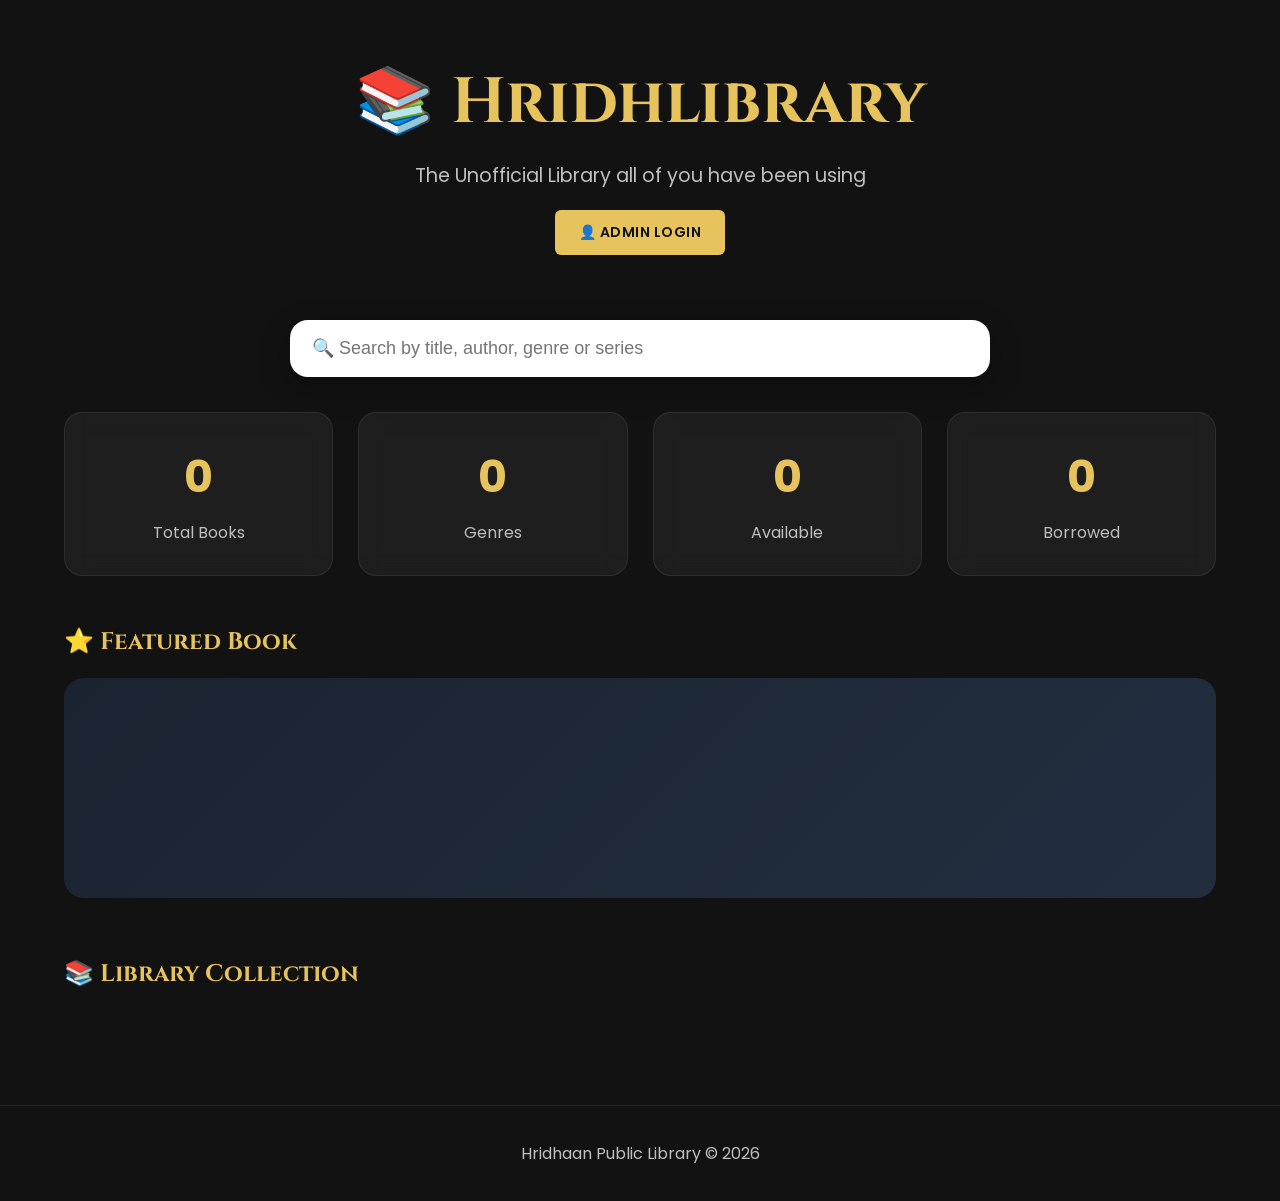
<file: index.html>
<!DOCTYPE html>
<html lang="en">

<head>

    <meta charset="UTF-8">
    <meta name="viewport" content="width=device-width, initial-scale=1.0">

    <title>Hridhaan Public Library</title>

    <!-- Google Fonts -->
    <link rel="preconnect" href="https://fonts.googleapis.com">
    <link rel="preconnect" href="https://fonts.gstatic.com" crossorigin>

    <link href="https://fonts.googleapis.com/css2?family=Cinzel:wght@600;700&family=Poppins:wght@300;400;500;600&display=swap" rel="stylesheet">

    <link rel="stylesheet" href="CSS/style.css">

</head>

<body>

<div class="background"></div>

<header>
    <div class="hero">
        <h1>📚 Hridhlibrary</h1>
        <p>The Unofficial Library all of you have been using</p>
        <a href="admin.html" class="admin-btn">👤 Admin Login</a>
    </div>
</header>

<main>
    <!-- Search -->
    <section class="search-section">
        <input type="text" id="search" placeholder="🔍 Search by title, author, genre or series">
    </section>

    <!-- Stats -->
    <section class="stats">
        <div class="stat-card">
            <h2 id="books">0</h2>
            <p>Total Books</p>
        </div>
        <div class="stat-card">
            <h2 id="genres">0</h2>
            <p>Genres</p>
        </div>
        <div class="stat-card">
            <h2 id="available">0</h2>
            <p>Available</p>
        </div>
        <div class="stat-card">
            <h2 id="borrowed">0</h2>
            <p>Borrowed</p>
        </div>
    </section>

    <!-- Featured -->
    <section class="featured">
        <h2>⭐ Featured Book</h2>
        <div id="featuredBook"></div>
    </section>

    <!-- Library -->
    <section class="library-section">
        <h2>📚 Library Collection</h2>
        <div id="library"></div>
    </section>
</main>

<!-- Book Modal -->
<div id="modal" class="modal hidden">
    <div class="modal-content">
        <span id="closeModal">&times;</span>
        <div id="modalBody"></div>
    </div>
</div>

<!-- Request Modal -->
<div id="requestModal" class="modal hidden">
    <div class="modal-content request-modal">
        <span class="close" onclick="closeRequestModal()">&times;</span>
        <h2>📖 Request Book</h2>
        
        <div class="book-info-box">
            <p><strong id="reqBookTitle">-</strong></p>
            <p class="author" id="reqBookAuthor">-</p>
            <p class="status" id="reqBookStatus">Status</p>
        </div>

    <form onsubmit="event.preventDefault(); submitRequest();">

        <div class="form-group">
        <label for="reqName">Your Name</label>
        <input
            type="text"
            id="reqName"
            placeholder="Full Name"
            required>
        </div>

        <div class="form-row">

        <div class="form-group">
            <label for="reqClass">Class</label>
            <input
                type="text"
                id="reqClass"
                placeholder="e.g. 7"
                required>
        </div>

        <div class="form-group">
            <label for="reqSection">Section</label>
            <input
                type="text"
                id="reqSection"
                placeholder="A"
                required>
        </div>

        </div>

        <div class="form-group">

        <label for="reqPhone">Phone Number</label>

        <input
            type="tel"
            id="reqPhone"
            placeholder="9876543210"
            maxlength="10"
            pattern="[0-9]{10}"
            required>

        </div>

        <div class="form-row">

        <div class="form-group">
            <label for="reqRequestDate">Borrow Date</label>
            <input
                type="date"
                id="reqRequestDate"
                required>
        </div>

        <div class="form-group">
            <label for="reqReturnDate">Return Date</label>
            <input
                type="date"
                id="reqReturnDate"
                required>
        </div>

    </div>

    <button
        type="submit"
        class="submit-btn">

        📚 Borrow Book

    </button>

</form>

    </div>
</div>


<footer>
    <p>Hridhaan Public Library © 2026</p>
</footer>

<script src="JS/api.js"></script>
<script src="JS/app.js"></script>

</body>

</html>
</file>
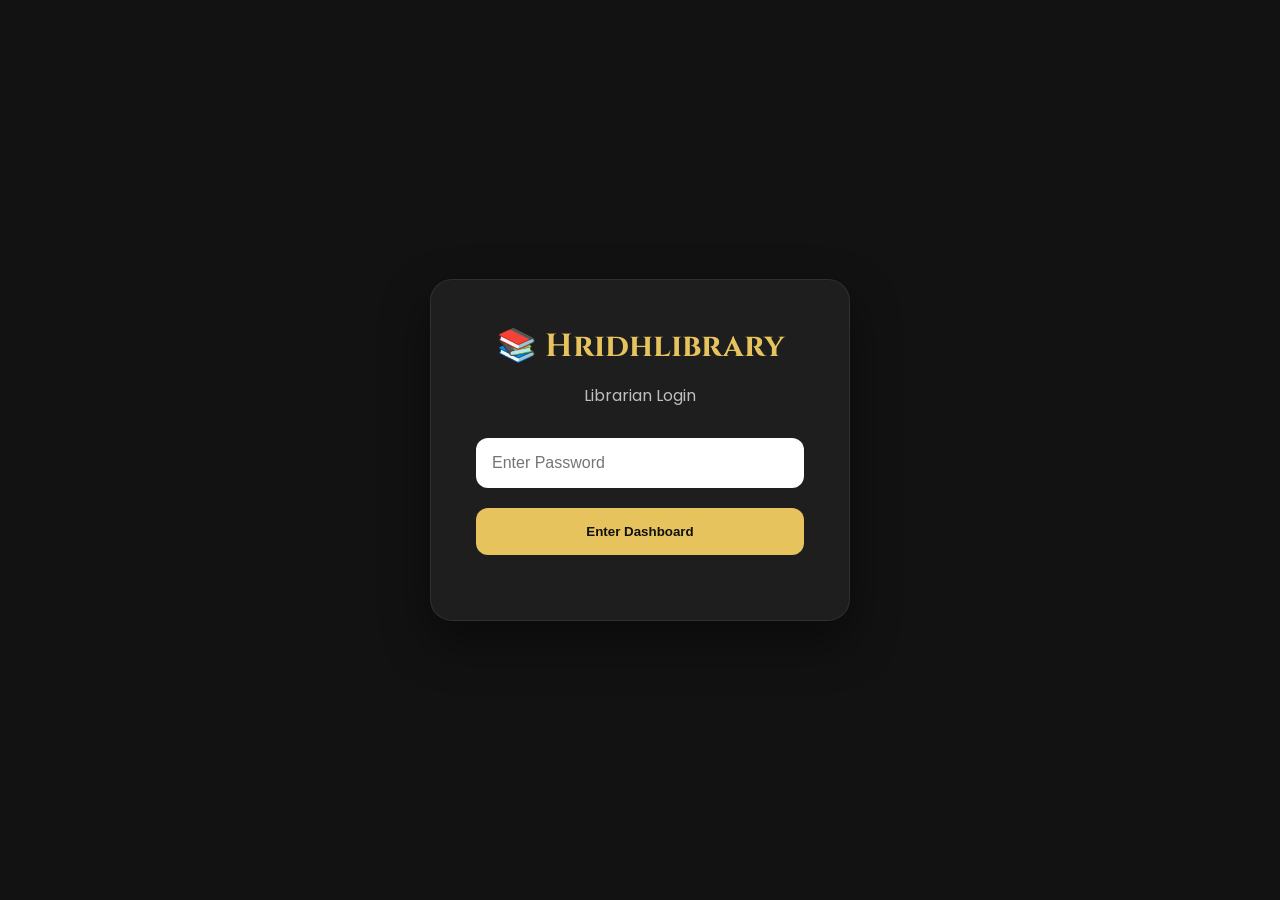
<file: admin.html>
<!DOCTYPE html>
<html lang="en">

<head>

    <meta charset="UTF-8">

    <meta name="viewport"
          content="width=device-width, initial-scale=1.0">

    <title>Hridhlibrary | Admin</title>

    <link rel="preconnect"
          href="https://fonts.googleapis.com">

    <link rel="preconnect"
          href="https://fonts.gstatic.com"
          crossorigin>

    <link href="https://fonts.googleapis.com/css2?family=Cinzel:wght@700&family=Poppins:wght@300;400;500;600;700&display=swap"
          rel="stylesheet">

    <link rel="stylesheet"
          href="CSS/admin.css">

</head>

<body>

<div class="background"></div>

<!-- ==========================
LOGIN SCREEN
========================== -->

<div id="loginScreen">

    <div class="login-card">

        <h1>

            📚 Hridhlibrary

        </h1>

        <p>

            Librarian Login

        </p>

        <input

            id="password"

            type="password"

            placeholder="Enter Password"

        >

        <button onclick="login()">

            Enter Dashboard

        </button>

        <p id="loginError"></p>

    </div>

</div>

<!-- ==========================
ADMIN DASHBOARD
========================== -->

<div id="dashboard"

     style="display:none;">

<header>

    <h1>

        📚 Hridhlibrary

    </h1>

    <p>

        Librarian Dashboard

    </p>

</header>

<!-- ==========================
STATISTICS
========================== -->

<section class="stats">

    <div class="stat-card">

        <h2 id="bookCount">

            0

        </h2>

        <p>

            Total Books

        </p>

    </div>

    <div class="stat-card">

        <h2 id="availableCount">

            0

        </h2>

        <p>

            Available

        </p>

    </div>

    <div class="stat-card">

        <h2 id="borrowedCount">

            0

        </h2>

        <p>

            Borrowed

        </p>

    

    

        

</section>

<!-- ==========================
TOOLBAR
========================== -->

<section class="toolbar">

    <input

        id="searchBooks"

        placeholder="🔍 Search books..."

    >

    <button

        id="addBookBtn"

        onclick="openAddModal()"

    >

        ➕ Add Book

    </button>
    

</section>

<!-- ==========================
BOOK TABLE
========================== -->

<section class="table-section">

    <table>

        <thead>

            <tr>

                <th>

                    Cover

                </th>

                <th>

                    Title

                </th>

                <th>

                    Author

                </th>

                <th>

                    Genre

                </th>

                <th>

                    Status

                </th>

                <th>

                    Actions

                </th>

            </tr>

        </thead>

        <tbody id="bookTable">

        </tbody>

    </table>

</section>
<!-- ==========================
PENDING REQUESTS
========================== -->


<!-- ==========================
BORROWED BOOKS
========================== -->

<section class="panel">

    <div class="panel-header">

        <h2>

            📚 Borrowed Books

        </h2>

    </div>

    <table>

        <thead>

            <tr>

                <th>Book</th>

                <th>Borrower</th>

                <th>Due Date</th>

                <th>Action</th>

            </tr>

        </thead>

        <tbody id="borrowedTable">

        </tbody>

    </table>

</section>

<!-- ==========================
ADD / EDIT BOOK MODAL
========================== -->

<div
class="modal hidden"
id="bookModal">

    <div class="modal-content">

        <span
        class="close"
        id="closeModal">&times;</span>

        <h2 id="modalTitle">Add New Book</h2>
        
        <input type="text" id="bookTitle" placeholder="Title" required>
        <input type="text" id="bookAuthor" placeholder="Author" required>
        <input type="text" id="bookGenre" placeholder="Genre" required>
        <input type="text" id="bookSeries" placeholder="Series">
        <input type="text" id="bookVolume" placeholder="Volume">
        <input type="text" id="bookCover" placeholder="Cover Image URL">
        <textarea id="bookSummary" placeholder="Summary"></textarea>
        
        <select id="bookStatus">
            <option value="Available">Available</option>
            <option value="Borrowed">Borrowed</option>
        </select>

        <div class="modal-buttons">
            <button class="save-btn" onclick="saveBook()">Save Book</button>
            <button class="cancel-btn" onclick="closeBookModal()">Cancel</button>
        </div>
    </div>
</div>

<!-- DELETE MODAL -->
<div class="modal hidden" id="deleteModal">
    <div class="modal-content">
        <span class="close" id="closeDeleteModal">&times;</span>
        <h2>Delete Book?</h2>
        <p>Are you sure you want to delete this book?</p>
        <div class="modal-buttons">
            <button class="delete-btn" id="confirmDelete">Delete</button>
            <button class="cancel-btn" onclick="closeDeleteModal()">Cancel</button>
        </div>
    </div>
</div>

</div>

<script src="JS/api.js"></script>

<script src="JS/admin.js"></script>



<div id="returnModal" class="modal hidden">

    <div class="modal-content">

        <h2>Return Confirmation</h2>

        <p id="returnBook"></p>

        <div class="modal-buttons">

            <button
                class="save-btn"
                onclick="returnedNormally()">

                ✅ Returned Normally

            </button>

            <button
                class="delete-btn"
                onclick="borrowCancelled()">

                ❌ Borrow Cancelled

            </button>

            <button
                class="cancel-btn"
                onclick="closeReturnModal()">

                Cancel

            </button>

        </div>

    </div>

</div>






</body>

</html>
</file>
<file: CSS/style.css>
/* ===========================================
   Hridhaan Public Library
   style.css
=========================================== */

*{
    margin:0;
    padding:0;
    box-sizing:border-box;
}

:root{
    --bg:#121212;
    --card:#1E1E1E;
    --card2:#2B2B2B;
    --gold:#E6C35C;
    --text:#F5F5F5;
    --muted:#BFBFBF;
    --green:#41D97A;
    --red:#FF6464;
}

html{
    scroll-behavior:smooth;
}

body{
    font-family:'Poppins',sans-serif;
    background:var(--bg);
    color:var(--text);
    min-height:100vh;
    overflow-x:hidden;
}

/* Background */
.background{
    position:fixed;
    inset:0;
    z-index:-1;
    background:#121212;
}

/* Header */
header{
    padding:60px 20px 30px;
    text-align:center;
}

.hero h1{
    font-family:'Cinzel',serif;
    font-size:4rem;
    color:var(--gold);
    margin-bottom:15px;
}

.hero p{
    color:var(--muted);
    font-size:1.2rem;
}

/* Search */
.search-section{
    display:flex;
    justify-content:center;
    margin:35px 0;
}

#search{
    width:700px;
    max-width:92%;
    padding:18px 22px;
    border:none;
    border-radius:18px;
    font-size:18px;
    background:white;
    transition:.3s;
    box-shadow:0 10px 30px rgba(0,0,0,.3);
}

#search:focus{
    outline:none;
    transform:scale(1.02);
}

/* Stats */
.stats{
    width:90%;
    max-width:1300px;
    margin:auto;
    display:grid;
    grid-template-columns:repeat(auto-fit,minmax(220px,1fr));
    gap:25px;
    margin-bottom:50px;
}

.stat-card{
    background:rgba(255,255,255,.05);
    backdrop-filter:blur(12px);
    border:1px solid rgba(255,255,255,.08);
    border-radius:18px;
    text-align:center;
    padding:30px;
    transition:.3s;
}

.stat-card:hover{
    transform:translateY(-8px);
}

.stat-card h2{
    color:var(--gold);
    font-size:2.8rem;
    margin-bottom:10px;
}

.stat-card p{
    color:var(--muted);
}

/* Featured */
.featured{
    width:90%;
    max-width:1300px;
    margin:auto;
    margin-bottom:60px;
}

.featured h2{
    font-family:'Cinzel',serif;
    color:var(--gold);
    margin-bottom:20px;
}

#featuredBook{
    background:linear-gradient(135deg, #1A2330, #222E40);
    border-radius:20px;
    padding:30px;
    min-height:220px;
    display:flex;
    align-items:center;
    justify-content:center;
    text-align:center;
}

/* Library */
.library-section{
    width:90%;
    max-width:1400px;
    margin:auto;
    padding-bottom:80px;
}

.library-section h2{
    font-family:'Cinzel',serif;
    color:var(--gold);
    margin-bottom:35px;
}

/* Genre Shelf */
.genre-section{
    margin-bottom:60px;
}

.genre-heading{
    font-family:"Cinzel",serif;
    color:gold;
    margin-bottom:18px;
    border-left:5px solid gold;
    padding-left:15px;
}

.genre-heading span{
    color:var(--muted);
    font-size:1rem;
}

/* Book Grid */
.genre-grid{
    display:flex;
    gap:20px;
    overflow-x:auto;
    padding:10px 5px 20px;
    scroll-behavior:smooth;
}

/* Card */
.book{
    flex:0 0 190px;
    background:var(--card);
    border-radius:18px;
    display:flex;
    flex-direction:column;
    transition:.3s;
    cursor:pointer;
}

.book:hover{
    transform:scale(1.06);
}

/* Cover */
.book img{
    width:100%;
    height:260px;
    object-fit:contain;
    background:white;
    padding:10px;
}

/* Book Info */
.book-info{
    padding:18px;
}

.book-info h3{
    font-size:1.15rem;
    margin-bottom:8px;
    line-height:1.4;
}

.author{
    color:#d4d4d4;
    font-size:.95rem;
    margin-bottom:6px;
}

.series{
    color:var(--muted);
    font-size:.9rem;
    margin-bottom:14px;
}

/* Status Badges */
.available,
.borrowed{
    display:inline-block;
    padding:8px 14px;
    border-radius:999px;
    font-size:.85rem;
    font-weight:600;
}

.available{
    background:rgba(55,214,122,.15);
    color:var(--green);
}

.borrowed{
    background:rgba(255,94,94,.15);
    color:var(--red);
}

/* ==========================================
   MODAL
========================================== */

#modal {
    display: none !important;
    position: fixed;
    z-index: 1000;
    left: 0;
    top: 0;
    width: 100%;
    height: 100%;
    background-color: rgba(0, 0, 0, 0.75);
    overflow: auto;
}

#modal.hidden {
    display: none !important;
}

#modal:not(.hidden) {
    display: flex !important;
    justify-content: center;
    align-items: center;
}

.modal-content {
    width: 90%;
    max-width: 900px;
    max-height: 90vh;
    overflow-y: auto;
    background: #1A2330;
    border-radius: 22px;
    padding: 35px;
    position: relative;
    animation: pop 0.35s ease;
}

#closeModal {
    position: absolute;
    right: 22px;
    top: 18px;
    font-size: 2rem;
    cursor: pointer;
    color: white;
    transition: 0.2s;
}

#closeModal:hover {
    color: var(--gold);
    transform: rotate(90deg);
}

#modalBody {
    display: grid;
    grid-template-columns: 300px 1fr;
    gap: 35px;
    align-items: start;
}

#modalBody img {
    width: 100%;
    border-radius: 16px;
    background: white;
    padding: 15px;
}

.modal-details h2 {
    font-family: 'Cinzel', serif;
    color: var(--gold);
    margin-bottom: 15px;
}

.modal-details h3 {
    margin-bottom: 8px;
    font-weight: 500;
}

.modal-details p {
    margin-bottom: 12px;
    color: #dddddd;
    line-height: 1.8;
}

.summary {
    margin-top: 18px;
    line-height: 1.9;
    color: #f1f1f1;
}

.modal-details .borrow-btn {
    margin-top: 25px;
    border: none;
    background: var(--gold);
    color: #111;
    padding: 14px 22px;
    border-radius: 12px;
    cursor: pointer;
    font-weight: 700;
    transition: 0.3s;
}

.modal-details .borrow-btn:hover {
    transform: translateY(-3px);
}

/* Footer */
footer {
    text-align: center;
    padding: 35px;
    color: var(--muted);
    border-top: 1px solid rgba(255, 255, 255, 0.08);
}

/* Scrollbar */
::-webkit-scrollbar {
    width: 10px;
}

::-webkit-scrollbar-track {
    background: #111821;
}

::-webkit-scrollbar-thumb {
    background: var(--gold);
    border-radius: 999px;
}

/* Animations */
@keyframes pop {
    from {
        opacity: 0;
        transform: scale(0.9);
    }
    to {
        opacity: 1;
        transform: scale(1);
    }
}

.book {
    animation: fadeIn 0.5s ease;
}

@keyframes fadeIn {
    from {
        opacity: 0;
        transform: translateY(20px);
    }
    to {
        opacity: 1;
        transform: translateY(0);
    }
}

/* ==========================================
   REQUEST MODAL
========================================== */

#requestModal {
    display: none !important;
    position: fixed;
    z-index: 1000;
    left: 0;
    top: 0;
    width: 100%;
    height: 100%;
    background-color: rgba(0, 0, 0, 0.5);
}

#requestModal.hidden {
    display: none !important;
}

#requestModal:not(.hidden) {
    display: flex !important;
    justify-content: center;
    align-items: center;
}

#requestModal .modal-content {
    background-color: #1A2330;
    padding: 30px;
    border: 2px solid var(--gold);
    border-radius: 10px;
    width: 90%;
    max-width: 500px;
    box-shadow: 0 4px 20px rgba(0, 0, 0, 0.3);
}

#requestModal .modal-content h2 {
    color: var(--gold);
    font-family: 'Cinzel', serif;
    font-size: 24px;
    margin-bottom: 20px;
    text-align: center;
}

#requestModal .close {
    color: var(--gold);
    float: right;
    font-size: 28px;
    font-weight: bold;
    cursor: pointer;
    transition: color 0.3s;
}

#requestModal .close:hover {
    color: white;
}

#requestModal form {
    display: flex;
    flex-direction: column;
    gap: 15px;
}

#requestModal input,
#requestModal select {
    padding: 12px 15px;
    border: 2px solid var(--gold);
    border-radius: 6px;
    font-family: 'Poppins', sans-serif;
    font-size: 14px;
    background-color: #2B2B2B;
    color: white;
    transition: border-color 0.3s, box-shadow 0.3s;
}

#requestModal input:focus,
#requestModal select:focus {
    outline: none;
    border-color: var(--gold);
    box-shadow: 0 0 8px rgba(230, 195, 92, 0.3);
}

#requestModal input::placeholder {
    color: #888;
}

#requestModal .form-group {
    display: flex;
    flex-direction: column;
    gap: 5px;
}

#requestModal .form-group label {
    color: var(--gold);
    font-weight: 600;
    font-size: 13px;
    text-transform: uppercase;
    letter-spacing: 0.5px;
}

#requestModal .form-row {
    display: grid;
    grid-template-columns: 1fr 1fr;
    gap: 15px;
}

#requestModal .borrow-btn {
    background-color: var(--gold);
    color: #111;
    padding: 12px 20px;
    border: none;
    border-radius: 6px;
    font-family: 'Poppins', sans-serif;
    font-weight: 600;
    font-size: 14px;
    cursor: pointer;
    transition: background-color 0.3s, transform 0.2s;
    text-transform: uppercase;
    letter-spacing: 0.5px;
    margin-top: 10px;
}

#requestModal .borrow-btn:hover {
    background-color: #f0e68c;
    color: #000;
    transform: translateY(-2px);
}

.book-info-box {
    background-color: rgba(230, 195, 92, 0.1);
    padding: 15px;
    border-radius: 6px;
    margin-bottom: 20px;
    border-left: 4px solid var(--gold);
}

.book-info-box p {
    margin: 5px 0;
    color: var(--text);
    font-size: 13px;
}

.book-info-box p:first-child {
    font-weight: 700;
    font-size: 15px;
    color: var(--gold);
}

.book-info-box .author {
    font-style: italic;
    color: #999;
}

.book-info-box .status {
    font-weight: 600;
    margin-top: 8px;
    display: block;
    color: var(--green);
}

.book-info-box .borrowed {
    color: var(--red);
}

/* ==========================================
   ADMIN BUTTON
========================================== */

.admin-btn {
    display: inline-block;
    margin-top: 20px;
    padding: 12px 24px;
    background-color: var(--gold);
    color: #111;
    text-decoration: none;
    border-radius: 6px;
    font-weight: 600;
    font-size: 14px;
    transition: background-color 0.3s, transform 0.2s;
    text-transform: uppercase;
    letter-spacing: 0.5px;
}

.admin-btn:hover {
    background-color: #f0e68c;
    color: #000;
    transform: translateY(-2px);
}

/* Responsive */
@media (max-width:900px){
    .hero h1{
        font-size:2.8rem;
    }
    
    #modalBody{
        grid-template-columns:1fr;
    }
    
    #modalBody img{
        max-width:320px;
        margin:auto;
    }
}

@media (max-width:650px){
    .stats{
        grid-template-columns:1fr;
    }
    
    .genre-grid{
        grid-template-columns:repeat(auto-fill,minmax(180px,1fr));
    }
    
    .book img{
        height:270px;
    }
    
    .hero h1{
        font-size:2.2rem;
    }
    
    #search{
        font-size:16px;
    }
}
</file>
<file: CSS/admin.css>
/* ==========================================
   HRIDHAAN PUBLIC LIBRARY
   ADMIN PANEL
========================================== */

*{

    margin:0;
    padding:0;
    box-sizing:border-box;

}

:root{

    --bg:#121212;
    --card:#1E1E1E;
    --card2:#2B2B2B;
    --gold:#E6C35C;
    --text:#F5F5F5;
    --muted:#BFBFBF;
    --green:#41D97A;
    --red:#FF6464;
    --blue:#4FA3FF;

}

html{

    scroll-behavior:smooth;

}

body{

    font-family:'Poppins',sans-serif;

    background:var(--bg);

    color:var(--text);

    min-height:100vh;

    overflow-x:hidden;

}

.background{

    position:fixed;

    inset:0;

    background:#121212;

    z-index:-1;

}

/* LOGIN */

#loginScreen{

    height:100vh;

    display:flex;

    justify-content:center;

    align-items:center;

}

.login-card{

    width:420px;

    background:var(--card);

    border-radius:22px;

    padding:45px;

    text-align:center;

    box-shadow:0 20px 50px rgba(0,0,0,.45);

    border:1px solid rgba(255,255,255,.08);

}

.login-card h1{

    font-family:'Cinzel',serif;

    color:var(--gold);

    margin-bottom:15px;

}

.login-card p{

    color:var(--muted);

}

.login-card input{

    width:100%;

    padding:16px;

    margin:30px 0 20px;

    border:none;

    border-radius:12px;

    font-size:16px;

}

.login-card button{

    width:100%;

    padding:16px;

    border:none;

    border-radius:12px;

    background:var(--gold);

    color:#111;

    font-weight:bold;

    cursor:pointer;

    transition:.3s;

}

.login-card button:hover{

    transform:translateY(-3px);

}

#loginError{

    color:var(--red);

    margin-top:20px;

}

/* HEADER */

header{

    text-align:center;

    padding:50px 20px;

}

header h1{

    font-family:'Cinzel',serif;

    color:var(--gold);

    font-size:3rem;

}

header p{

    color:var(--muted);

    margin-top:10px;

}

/* STATS */

.stats{

    width:90%;

    max-width:1400px;

    margin:auto;

    display:grid;

    grid-template-columns:repeat(auto-fit,minmax(240px,1fr));

    gap:25px;

    margin-bottom:40px;

}

.stat-card{

    background:var(--card);

    padding:35px;

    border-radius:18px;

    text-align:center;

    border:1px solid rgba(255,255,255,.05);

    transition:.3s;

}

.stat-card:hover{

    transform:translateY(-8px);

}

.stat-card h2{

    font-size:3rem;

    color:var(--gold);

}

.stat-card p{

    margin-top:12px;

    color:var(--muted);

}

/* TOOLBAR */

.toolbar{

    width:90%;

    max-width:1400px;

    margin:0 auto 35px;

    display:flex;

    justify-content:space-between;

    gap:20px;

    align-items:center;

}

#searchBooks{

    flex:1;

    padding:16px;

    border:none;

    border-radius:12px;

    font-size:16px;

}

#addBookBtn{

    padding:16px 28px;

    background:var(--gold);

    border:none;

    border-radius:12px;

    cursor:pointer;

    font-weight:bold;

    transition:.3s;

}

#addBookBtn:hover{

    transform:translateY(-3px);

}

/* TABLE */

.table-section{

    width:90%;

    max-width:1400px;

    margin:auto;

    margin-bottom:50px;

    overflow-x:auto;

}

table{

    width:100%;

    border-collapse:collapse;

    background:var(--card);

    border-radius:18px;

    overflow:hidden;

}

thead{

    background:#272727;

}

th{

    padding:18px;

    text-align:left;

    color:var(--gold);

}

td{

    padding:18px;

    border-top:1px solid rgba(255,255,255,.05);

}

tbody tr{

    transition:.25s;

}

tbody tr:hover{

    background:#292929;

}

td img{

    width:55px;

    border-radius:8px;

}
/* ==========================================
   PANELS
========================================== */

.panel{

    width:90%;

    max-width:1400px;

    margin:40px auto;

    background:var(--card);

    border-radius:18px;

    overflow:hidden;

    border:1px solid rgba(255,255,255,.05);

}

.panel-header{

    padding:22px 28px;

    background:#252525;

    border-bottom:1px solid rgba(255,255,255,.06);

}

.panel-header h2{

    color:var(--gold);

    font-family:'Cinzel',serif;

}

/* ==========================================
   MODALS
========================================== */

.modal{

    position:fixed;

    inset:0;

    display:flex;

    justify-content:center;

    align-items:center;

    background:rgba(0,0,0,.75);

    backdrop-filter:blur(10px);

    z-index:999;

}

.hidden{

    display:none;

}

.modal-content{

    width:90%;

    max-width:650px;

    background:var(--card);

    border-radius:22px;

    padding:35px;

    position:relative;

    animation:popup .3s ease;

}

.close{

    position:absolute;

    right:25px;

    top:18px;

    font-size:32px;

    cursor:pointer;

    transition:.25s;

}

.close:hover{

    color:var(--gold);

    transform:rotate(90deg);

}

/* ==========================================
   FORM
========================================== */

.modal-content h2{

    color:var(--gold);

    margin-bottom:25px;

    font-family:'Cinzel',serif;

}

.modal-content input,

.modal-content textarea{

    width:100%;

    margin-bottom:18px;

    padding:15px;

    border:none;

    border-radius:12px;

    background:var(--card2);

    color:white;

    font-size:15px;

    resize:vertical;

}

.modal-content textarea{

    min-height:140px;

}

/* ==========================================
   BUTTONS
========================================== */

.save-btn,

.delete-btn,

.cancel-btn,

.edit-btn,

.remove-btn,

.approve-btn,

.reject-btn,

.return-btn{

    border:none;

    padding:12px 20px;

    border-radius:10px;

    cursor:pointer;

    font-weight:600;

    transition:.25s;

}

.save-btn{

    width:100%;

    background:var(--gold);

    color:#111;

}

.edit-btn{

    background:var(--blue);

    color:white;

}

.remove-btn,

.delete-btn{

    background:var(--red);

    color:white;

}

.approve-btn{

    background-color: #41D97A;
    color: white;
    padding: 8px 14px;
    border: none;
    border-radius: 4px;
    cursor: pointer;
    font-weight: 600;
    margin-right: 5px;
    transition: 0.2s;
}

.approve-btn:hover{

    background-color: #2d9f5a;
    transform: scale(1.05);
}

.reject-btn{

    background-color: #FF6464;
    color: white;
    padding: 8px 14px;
    border: none;
    border-radius: 4px;
    cursor: pointer;
    font-weight: 600;
    transition: 0.2s;
}

.reject-btn:hover{

    background-color: #e53e3e;
    transform: scale(1.05);
}

.return-btn{

    background-color: #E6C35C;
    color: #111;
    padding: 8px 14px;
    border: none;
    border-radius: 4px;
    cursor: pointer;
    font-weight: 600;
    transition: 0.2s;
}

.return-btn:hover{

    background-color: #f0e68c;
    transform: scale(1.05);
}

.save-btn:hover,

.edit-btn:hover,

.remove-btn:hover,

.delete-btn:hover,

.approve-btn:hover,

.reject-btn:hover,

.return-btn:hover,

.cancel-btn:hover{

    transform:translateY(-2px);

}

.modal-buttons{

    display:flex;

    justify-content:flex-end;

    gap:15px;

    margin-top:25px;

}

/* ==========================================
   STATUS BADGES
========================================== */

.available,

.borrowed{

    display:inline-block;

    padding:8px 14px;

    border-radius:999px;

    font-size:.85rem;

    font-weight:600;

}

.available{

    background:rgba(65,217,122,.15);

    color:var(--green);

}

.borrowed{

    background:rgba(255,100,100,.15);

    color:var(--red);

}

/* ==========================================
   SCROLLBAR
========================================== */

::-webkit-scrollbar{

    width:10px;

    height:10px;

}

::-webkit-scrollbar-track{

    background:#1b1b1b;

}

::-webkit-scrollbar-thumb{

    background:var(--gold);

    border-radius:999px;

}

/* ==========================================
   ANIMATIONS
========================================== */

@keyframes popup{

    from{

        opacity:0;

        transform:scale(.92);

    }

    to{

        opacity:1;

        transform:scale(1);

    }

}

table,

.panel,

.stat-card{

    animation:fade .5s ease;

}

@keyframes fade{

    from{

        opacity:0;

        transform:translateY(20px);

    }

    to{

        opacity:1;

        transform:translateY(0);

    }

}

/* ==========================================
   RESPONSIVE
========================================== */

@media(max-width:900px){

    .toolbar{

        flex-direction:column;

        align-items:stretch;

    }

    #addBookBtn{

        width:100%;

    }

    header h1{

        font-size:2.3rem;

    }

}

@media(max-width:700px){

    .stats{

        grid-template-columns:1fr;

    }

    table{

        font-size:14px;

    }

    th,

    td{

        padding:12px;

    }

    .modal-content{

        padding:25px;

    }

}

.admin-navbar {
    display: flex;
    justify-content: space-between;
    align-items: center;
    padding: 20px 30px;
    background: linear-gradient(135deg, #1A2330, #222E40);
    border-bottom: 2px solid #E6C35C;
    margin-bottom: 30px;
    border-radius: 10px;
}

.admin-navbar h1 {
    color: #E6C35C;
    font-family: 'Cinzel', serif;
    font-size: 28px;
    margin: 0;
}

.back-btn {
    display: inline-block;
    padding: 10px 20px;
    background-color: #E6C35C;
    color: #111;
    text-decoration: none;
    border-radius: 6px;
    font-weight: 600;
    transition: all 0.3s;
    cursor: pointer;
}

.back-btn:hover {
    background-color: #f0e68c;
    transform: translateY(-2px);
    box-shadow: 0 4px 12px rgba(230, 195, 92, 0.3);
}
</file>
